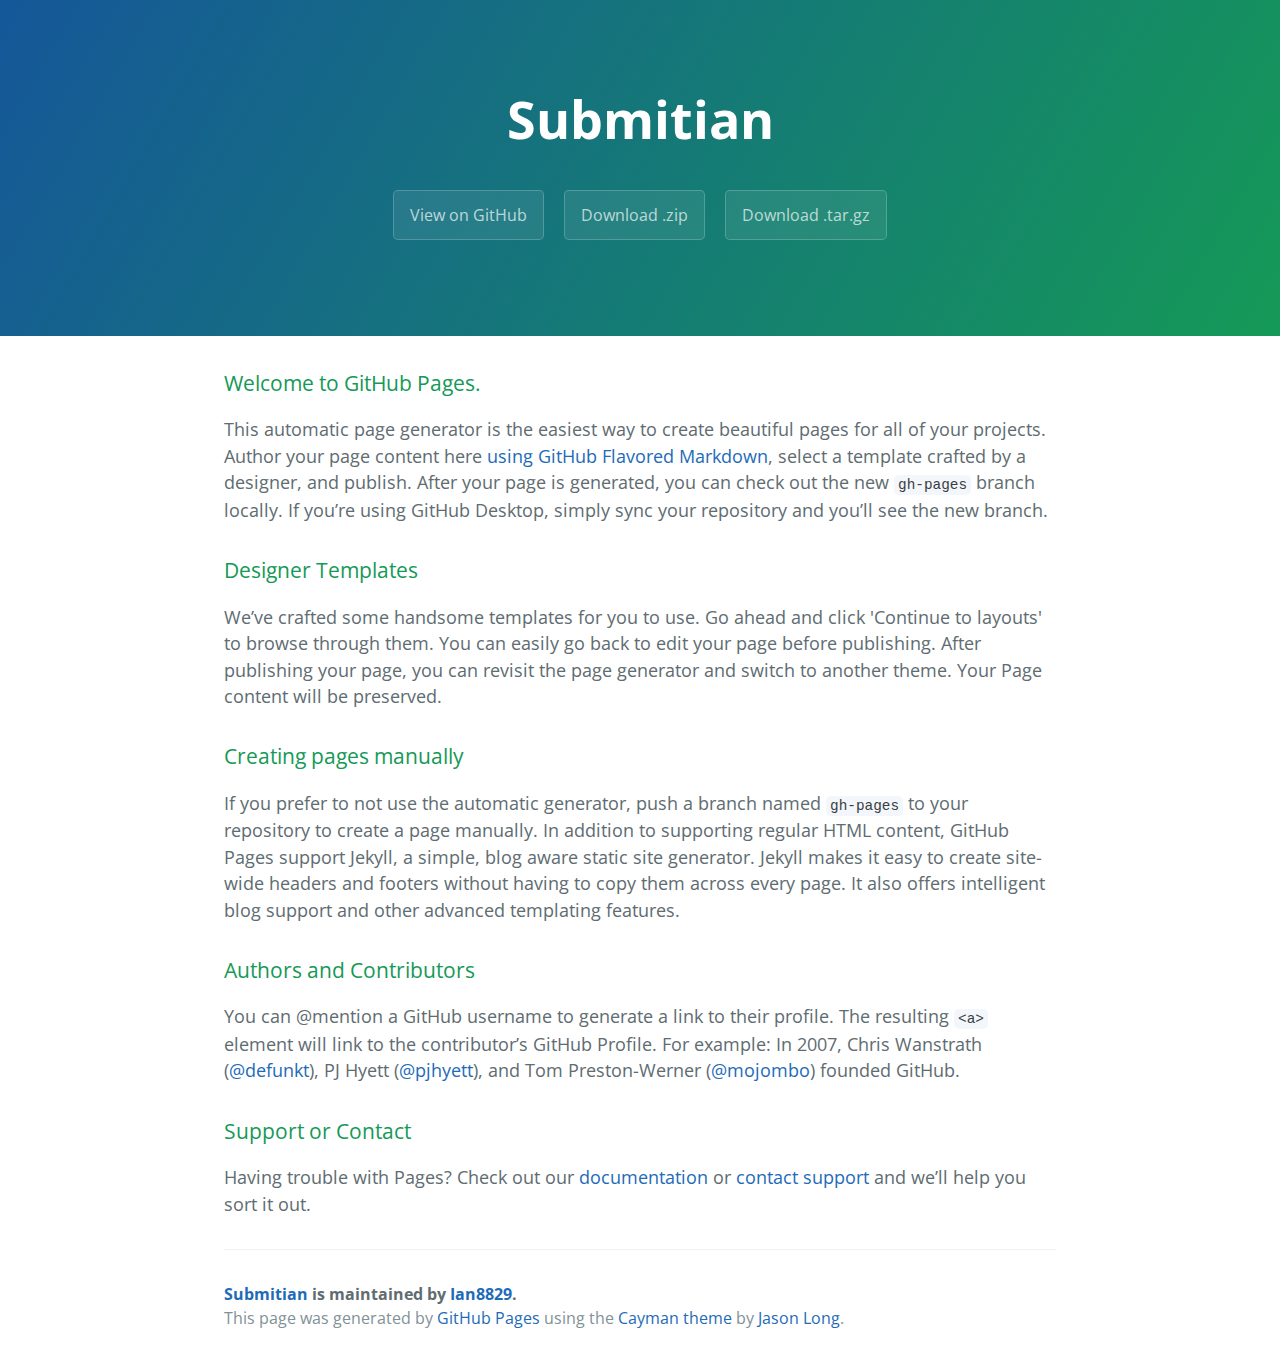
<file: index.html>
<!DOCTYPE html>
<html lang="en-us">
  <head>
    <meta charset="UTF-8">
    <title>Submitian by Ian8829</title>
    <meta name="viewport" content="width=device-width, initial-scale=1">
    <link rel="stylesheet" type="text/css" href="stylesheets/normalize.css" media="screen">
    <link href='https://fonts.googleapis.com/css?family=Open+Sans:400,700' rel='stylesheet' type='text/css'>
    <link rel="stylesheet" type="text/css" href="stylesheets/stylesheet.css" media="screen">
    <link rel="stylesheet" type="text/css" href="stylesheets/github-light.css" media="screen">
  </head>
  <body>
    <section class="page-header">
      <h1 class="project-name">Submitian</h1>
      <h2 class="project-tagline"></h2>
      <a href="https://github.com/Ian8829/SubmitIan" class="btn">View on GitHub</a>
      <a href="https://github.com/Ian8829/SubmitIan/zipball/master" class="btn">Download .zip</a>
      <a href="https://github.com/Ian8829/SubmitIan/tarball/master" class="btn">Download .tar.gz</a>
    </section>

    <section class="main-content">
      <h3>
<a id="welcome-to-github-pages" class="anchor" href="#welcome-to-github-pages" aria-hidden="true"><span aria-hidden="true" class="octicon octicon-link"></span></a>Welcome to GitHub Pages.</h3>

<p>This automatic page generator is the easiest way to create beautiful pages for all of your projects. Author your page content here <a href="https://guides.github.com/features/mastering-markdown/">using GitHub Flavored Markdown</a>, select a template crafted by a designer, and publish. After your page is generated, you can check out the new <code>gh-pages</code> branch locally. If you’re using GitHub Desktop, simply sync your repository and you’ll see the new branch.</p>

<h3>
<a id="designer-templates" class="anchor" href="#designer-templates" aria-hidden="true"><span aria-hidden="true" class="octicon octicon-link"></span></a>Designer Templates</h3>

<p>We’ve crafted some handsome templates for you to use. Go ahead and click 'Continue to layouts' to browse through them. You can easily go back to edit your page before publishing. After publishing your page, you can revisit the page generator and switch to another theme. Your Page content will be preserved.</p>

<h3>
<a id="creating-pages-manually" class="anchor" href="#creating-pages-manually" aria-hidden="true"><span aria-hidden="true" class="octicon octicon-link"></span></a>Creating pages manually</h3>

<p>If you prefer to not use the automatic generator, push a branch named <code>gh-pages</code> to your repository to create a page manually. In addition to supporting regular HTML content, GitHub Pages support Jekyll, a simple, blog aware static site generator. Jekyll makes it easy to create site-wide headers and footers without having to copy them across every page. It also offers intelligent blog support and other advanced templating features.</p>

<h3>
<a id="authors-and-contributors" class="anchor" href="#authors-and-contributors" aria-hidden="true"><span aria-hidden="true" class="octicon octicon-link"></span></a>Authors and Contributors</h3>

<p>You can @mention a GitHub username to generate a link to their profile. The resulting <code>&lt;a&gt;</code> element will link to the contributor’s GitHub Profile. For example: In 2007, Chris Wanstrath (<a href="https://github.com/defunkt" class="user-mention">@defunkt</a>), PJ Hyett (<a href="https://github.com/pjhyett" class="user-mention">@pjhyett</a>), and Tom Preston-Werner (<a href="https://github.com/mojombo" class="user-mention">@mojombo</a>) founded GitHub.</p>

<h3>
<a id="support-or-contact" class="anchor" href="#support-or-contact" aria-hidden="true"><span aria-hidden="true" class="octicon octicon-link"></span></a>Support or Contact</h3>

<p>Having trouble with Pages? Check out our <a href="https://help.github.com/pages">documentation</a> or <a href="https://github.com/contact">contact support</a> and we’ll help you sort it out.</p>

      <footer class="site-footer">
        <span class="site-footer-owner"><a href="https://github.com/Ian8829/SubmitIan">Submitian</a> is maintained by <a href="https://github.com/Ian8829">Ian8829</a>.</span>

        <span class="site-footer-credits">This page was generated by <a href="https://pages.github.com">GitHub Pages</a> using the <a href="https://github.com/jasonlong/cayman-theme">Cayman theme</a> by <a href="https://twitter.com/jasonlong">Jason Long</a>.</span>
      </footer>

    </section>

  
  </body>
</html>
</file>
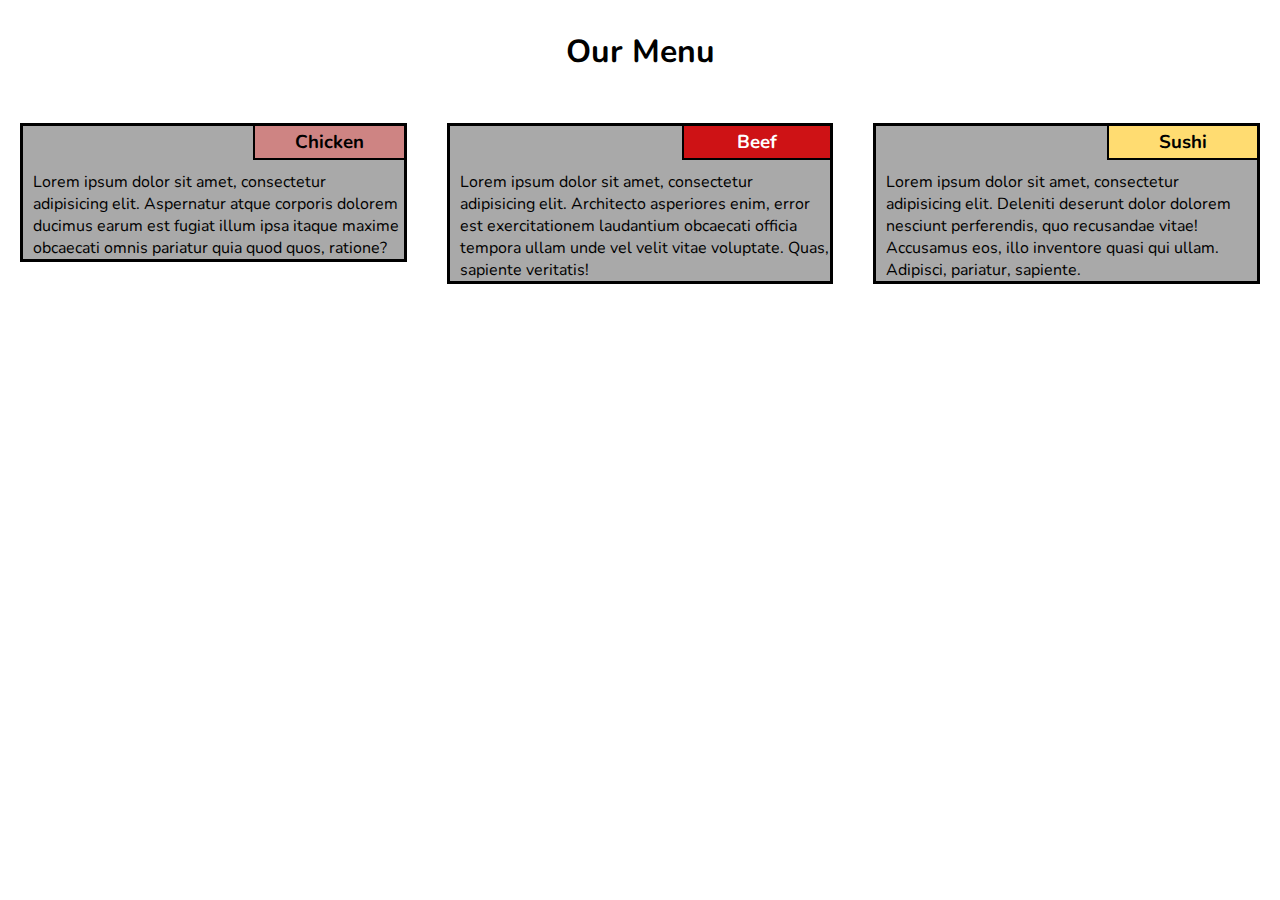
<file: submit/Index.html>
<!DOCTYPE html>
<html lang="en">
<head>
    <meta charset="UTF-8">
    <meta name="viewport" content="width=device-width, initial-scale=1">
    <title>Assignment2</title>
    <link rel="stylesheet" href="css/style.css" type="text/css">
    <link href="https://fonts.googleapis.com/css?family=Nunito" rel="stylesheet">
</head>
<body>
    <h1>Our Menu</h1>
    <div class = "row">
        <div class = "col-lg-4 col-md-6">
            <div class = "menu1">
                <h3 class = "app1">Chicken</h3>
                <p>Lorem ipsum dolor sit amet, consectetur adipisicing elit. Aspernatur atque corporis dolorem ducimus earum est fugiat illum                   ipsa itaque maxime obcaecati omnis pariatur quia quod quos, ratione?</p>
            </div>
        </div>
        <div class = "col-lg-4 col-md-6">
            <div class = "menu2">
                <h3 class = "app2">Beef</h3>
                <p>Lorem ipsum dolor sit amet, consectetur adipisicing elit. Architecto asperiores enim, error est exercitationem laudantium                    obcaecati officia tempora ullam unde vel velit vitae voluptate. Quas, sapiente veritatis!</p>
            </div>
        </div>
        <div class = "col-lg-4 col-md-12">
            <div class = "menu3">
                <h3 class = "app3">Sushi</h3>
                <p>Lorem ipsum dolor sit amet, consectetur adipisicing elit. Deleniti deserunt dolor dolorem nesciunt perferendis, quo                          recusandae vitae! Accusamus eos, illo inventore quasi qui ullam. Adipisci, pariatur, sapiente.</p>
            </div>
        </div>
    </div>
</body>
</html>
</file>
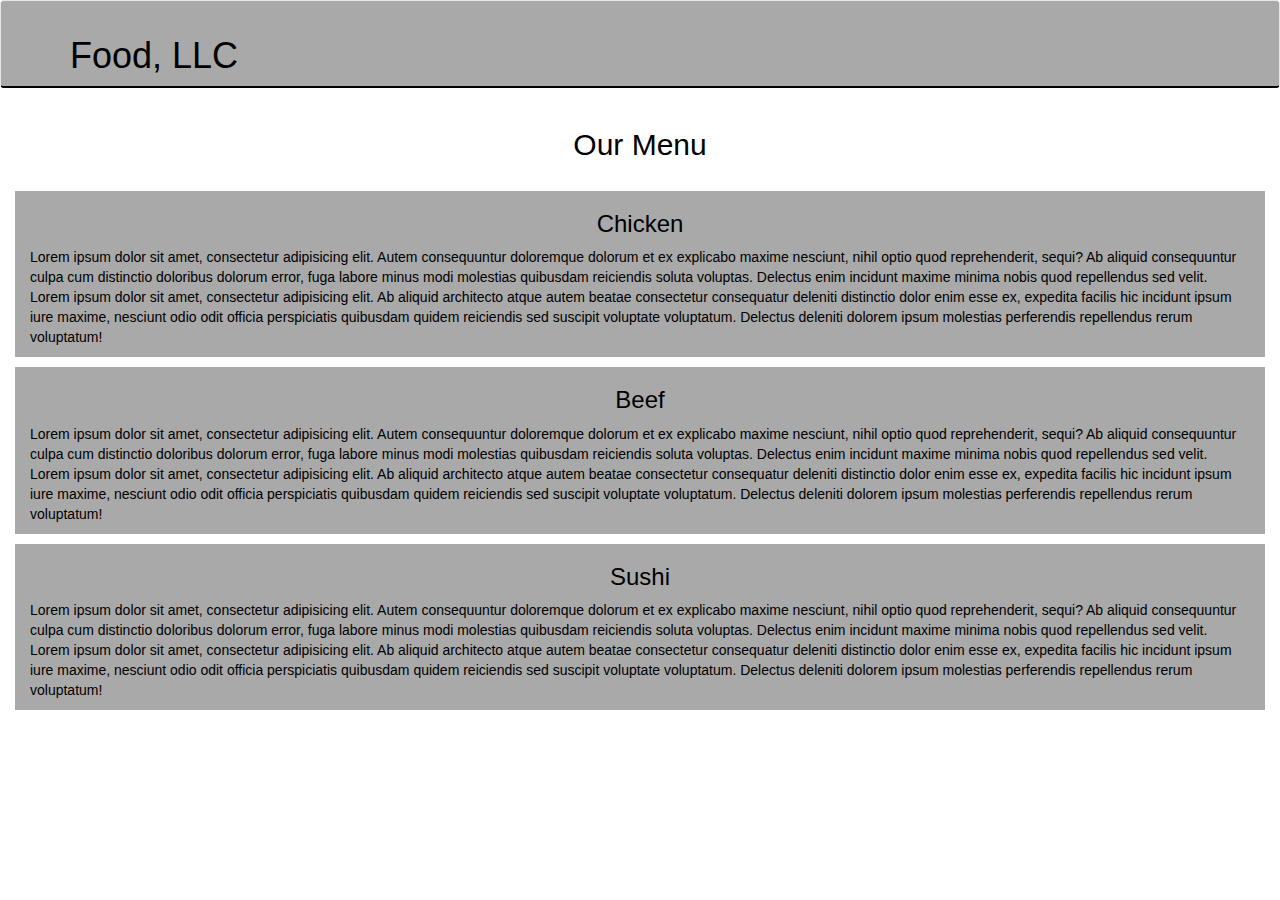
<file: submit2/Index.html>
<!DOCTYPE html>
<html lang="en">
    <head>
        <meta charset="UTF-8">
        <meta name="viewport" content="width=device-width, initial-scale=1">
        <title>Assignment module 3</title>
        <link rel="stylesheet" href="css/style.css">
        <link rel="stylesheet" href="css/bootstrap.min.css">
    </head>
<body>
    <header>
        <nav id="header-nav" class="navbar navbar-default">
            <div class="container">
                <div class = "navbar-header">
                    <div class = "navbar-brand">
                        <h1 class = "brand">Food, LLC</h1>
                    </div>
                    <button type="button" class="navbar-toggle collapsed" data-toggle="collapse" data-target="#collapsable-nav" aria-expanded="false">
                        <span class="sr-only">Toggle navigation</span>
                        <span class="icon-bar"></span>
                        <span class="icon-bar"></span>
                        <span class="icon-bar"></span>
                    </button>
                </div>
                <div id="collapsable-nav" class="collapse navbar-collapse">
                    <ul id="nav-list" class="nav navbar-nav navbar-right">
                        <li>
                            <a href="#">
                                <br class="hidden-xs"></a>
                        </li>
                        <li>
                            <a href="#">
                                <br class="hidden-xs"></a>
                        </li>
                        <li>
                            <a href="#">
                                <br class="hidden-xs"></a>
                        </li>
                    </ul><!-- #nav-list -->
                </div><!-- .collapse .navbar-collapse -->
            </div>
        </nav>
    </header>

    <div id= "mainmn" class= "container-fluid">
        <h2 class="text-center">Our Menu</h2>
        <div class ="menu1 col-md-12 col-sm-12 col-xs-12">
            <h3 class="text-center">Chicken</h3>
            <p>Lorem ipsum dolor sit amet, consectetur adipisicing elit. Autem consequuntur doloremque dolorum et ex explicabo maxime nesciunt, nihil optio quod reprehenderit, sequi? Ab aliquid consequuntur culpa cum distinctio doloribus dolorum error, fuga labore minus modi molestias quibusdam reiciendis soluta voluptas. Delectus enim incidunt maxime minima nobis quod repellendus sed velit. Lorem ipsum dolor sit amet, consectetur adipisicing elit. Ab aliquid architecto atque autem beatae consectetur consequatur deleniti distinctio dolor enim esse ex, expedita facilis hic incidunt ipsum iure maxime, nesciunt odio odit officia perspiciatis quibusdam quidem reiciendis sed suscipit voluptate voluptatum. Delectus deleniti dolorem ipsum molestias perferendis repellendus rerum voluptatum!</p>
        </div>
        <div class="menu2 col-md-12 col-sm-12 col-xs-12">
            <h3 class="text-center">Beef</h3>
            <p>Lorem ipsum dolor sit amet, consectetur adipisicing elit. Autem consequuntur doloremque dolorum et ex explicabo maxime nesciunt, nihil optio quod reprehenderit, sequi? Ab aliquid consequuntur culpa cum distinctio doloribus dolorum error, fuga labore minus modi molestias quibusdam reiciendis soluta voluptas. Delectus enim incidunt maxime minima nobis quod repellendus sed velit. Lorem ipsum dolor sit amet, consectetur adipisicing elit. Ab aliquid architecto atque autem beatae consectetur consequatur deleniti distinctio dolor enim esse ex, expedita facilis hic incidunt ipsum iure maxime, nesciunt odio odit officia perspiciatis quibusdam quidem reiciendis sed suscipit voluptate voluptatum. Delectus deleniti dolorem ipsum molestias perferendis repellendus rerum voluptatum!</p>
        </div>
        <div class="menu3 col-md-12 col-sm-12 col-xs-12">
            <h3 class="text-center">Sushi</h3>
            <p>Lorem ipsum dolor sit amet, consectetur adipisicing elit. Autem consequuntur doloremque dolorum et ex explicabo maxime nesciunt, nihil optio quod reprehenderit, sequi? Ab aliquid consequuntur culpa cum distinctio doloribus dolorum error, fuga labore minus modi molestias quibusdam reiciendis soluta voluptas. Delectus enim incidunt maxime minima nobis quod repellendus sed velit. Lorem ipsum dolor sit amet, consectetur adipisicing elit. Ab aliquid architecto atque autem beatae consectetur consequatur deleniti distinctio dolor enim esse ex, expedita facilis hic incidunt ipsum iure maxime, nesciunt odio odit officia perspiciatis quibusdam quidem reiciendis sed suscipit voluptate voluptatum. Delectus deleniti dolorem ipsum molestias perferendis repellendus rerum voluptatum!</p>
        </div>
    </div>

</body>
</html>
</file>
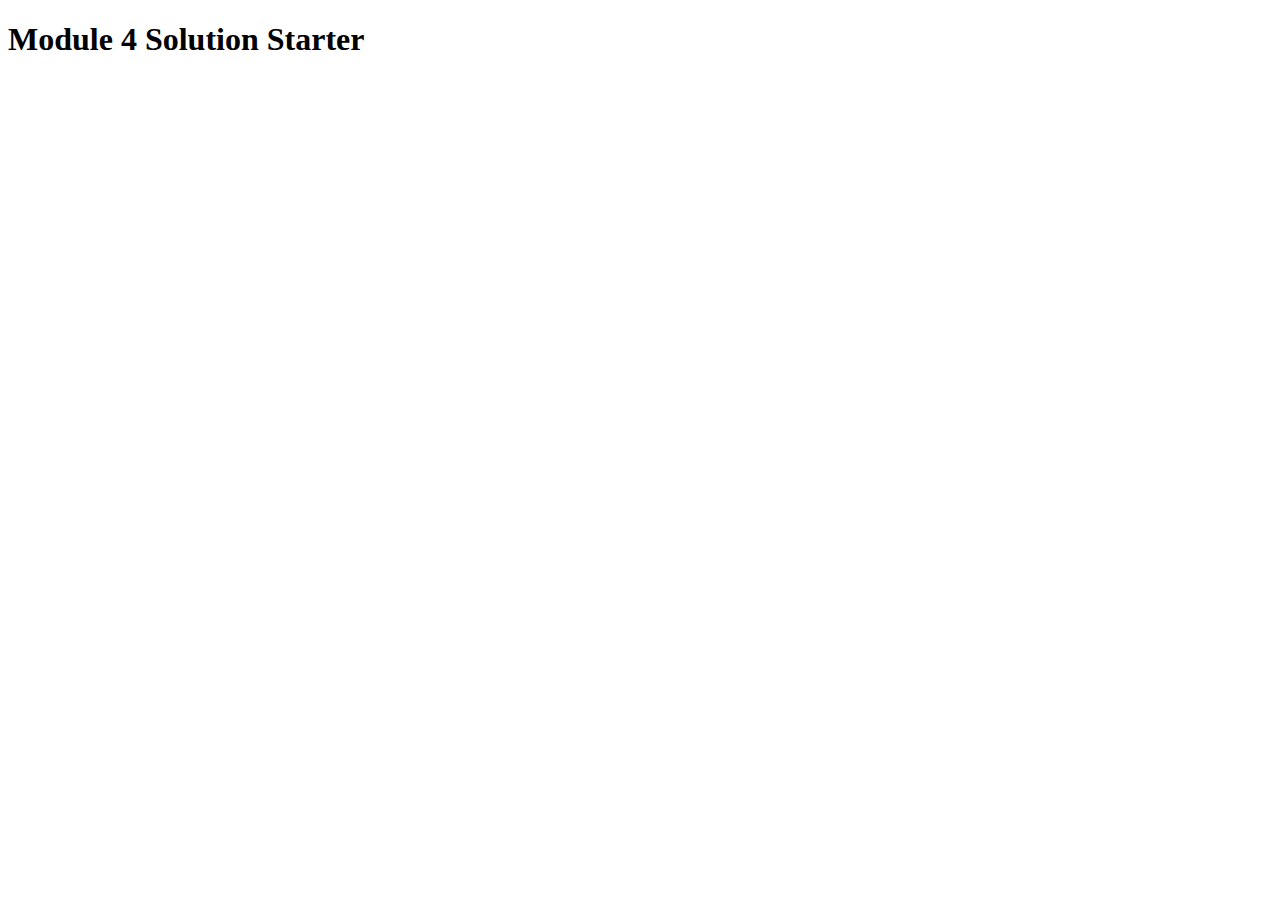
<file: submit4/index.html>
<!DOCTYPE html>
<html>
<head>
  <meta charset="utf-8">
  <title>Module 4 Solution Starter</title>
  <script src="SpeakHello.js"></script>
  <script src="SpeakGoodBye.js"></script>
  <script src="script.js"></script>
</head>
<body>
  <h1>Module 4 Solution Starter</h1>
</body>
</html>
</file>
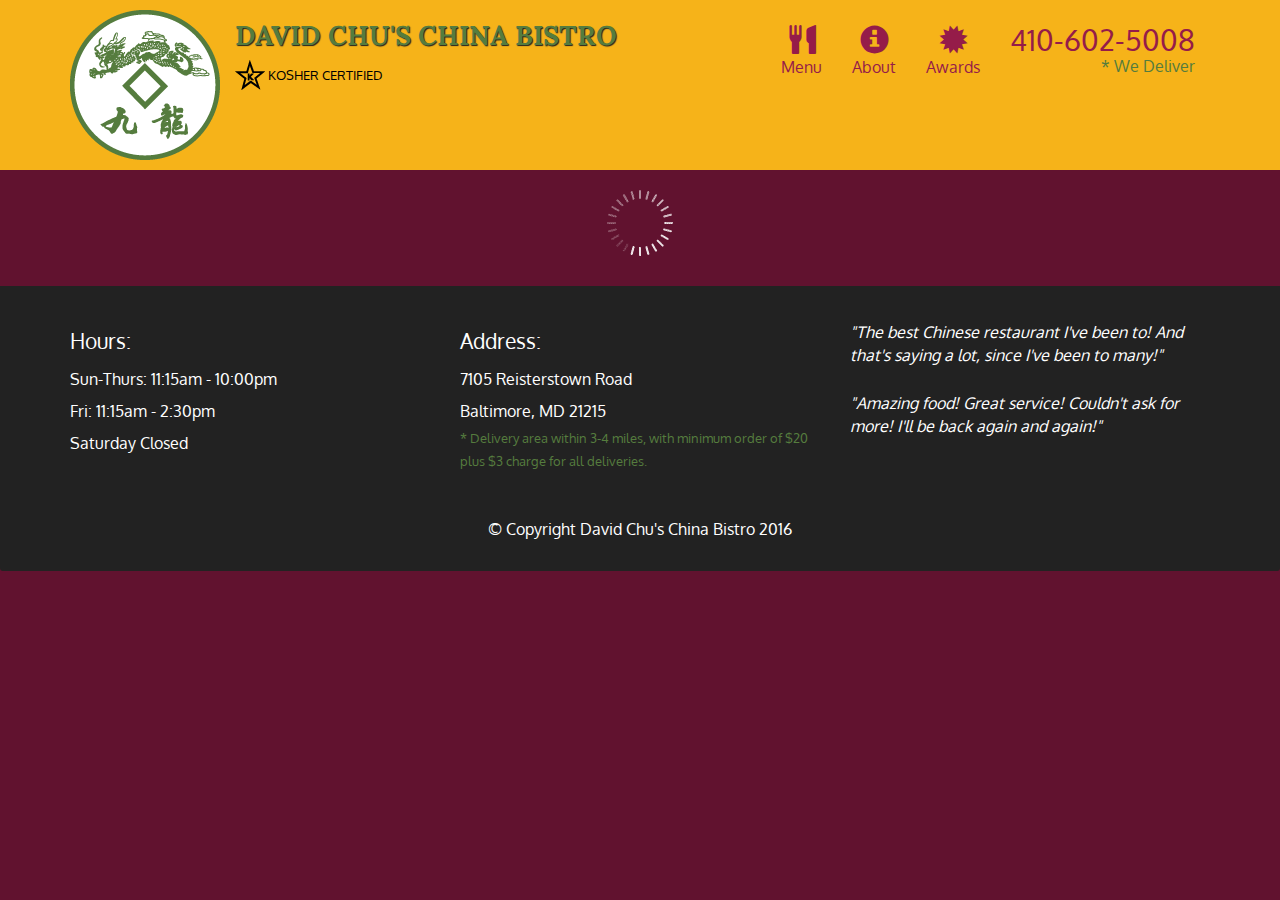
<file: submit5/assignment5-solution-starter/index.html>
<!doctype html>
<html lang="en">
  <head>
    <meta charset="utf-8">
    <meta http-equiv="X-UA-Compatible" content="IE=edge">
    <meta name="viewport" content="width=device-width, initial-scale=1">
    <title>David Chu's China Bistro</title>
    <link rel="stylesheet" href="css/bootstrap.min.css">
    <link rel="stylesheet" href="css/styles.css">
    <link href='https://fonts.googleapis.com/css?family=Oxygen:400,300,700' rel='stylesheet' type='text/css'>
    <link href='https://fonts.googleapis.com/css?family=Lora' rel='stylesheet' type='text/css'>
  </head>
<body>
  <header>
    <nav id="header-nav" class="navbar navbar-default">
      <div class="container">
        <div class="navbar-header">
          <a href="index.html" class="pull-left visible-md visible-lg">
            <div id="logo-img" alt="Logo image"></div>
          </a>

          <div class="navbar-brand">
            <a href="index.html"><h1>David Chu's China Bistro</h1></a>
            <p>
              <img src="images/star-k-logo.png" alt="Kosher certification">
              <span>Kosher Certified</span>
            </p>
          </div>

          <button id="navbarToggle" type="button" class="navbar-toggle collapsed" data-toggle="collapse" data-target="#collapsable-nav" aria-expanded="false">
            <span class="sr-only">Toggle navigation</span>
            <span class="icon-bar"></span>
            <span class="icon-bar"></span>
            <span class="icon-bar"></span>
          </button>
        </div>
        
        <div id="collapsable-nav" class="collapse navbar-collapse">
           <ul id="nav-list" class="nav navbar-nav navbar-right">
            <li id="navHomeButton" class="visible-xs active">
              <a href="index.html">
                <span class="glyphicon glyphicon-home"></span> Home</a>
            </li>
            <li id="navMenuButton">
              <a href="#" onclick="$dc.loadMenuCategories();">
                <span class="glyphicon glyphicon-cutlery"></span><br class="hidden-xs"> Menu</a>
            </li>
            <li>
              <a href="#">
                <span class="glyphicon glyphicon-info-sign"></span><br class="hidden-xs"> About</a>
            </li>
            <li>
              <a href="#">
                <span class="glyphicon glyphicon-certificate"></span><br class="hidden-xs"> Awards</a>
            </li>
            <li id="phone" class="hidden-xs">
              <a href="tel:410-602-5008">
                <span>410-602-5008</span></a><div>* We Deliver</div>
            </li>
          </ul><!-- #nav-list -->
        </div><!-- .collapse .navbar-collapse -->
      </div><!-- .container -->
    </nav><!-- #header-nav -->
  </header>

  <div id="call-btn" class="visible-xs">
    <a class="btn" href="tel:410-602-5008">
    <span class="glyphicon glyphicon-earphone"></span>
    410-602-5008
    </a>
  </div>
  <div id="xs-deliver" class="text-center visible-xs">* We Deliver</div>

  <div id="main-content" class="container"></div>

  <footer class="panel-footer">
    <div class="container">
      <div class="row">
        <section id="hours" class="col-sm-4">
          <span>Hours:</span><br>
          Sun-Thurs: 11:15am - 10:00pm<br>
          Fri: 11:15am - 2:30pm<br>
          Saturday Closed
          <hr class="visible-xs">
        </section>
        <section id="address" class="col-sm-4">
          <span>Address:</span><br>
          7105 Reisterstown Road<br>
          Baltimore, MD 21215
          <p>* Delivery area within 3-4 miles, with minimum order of $20 plus $3 charge for all deliveries.</p>
          <hr class="visible-xs">
        </section>
        <section id="testimonials" class="col-sm-4">
          <p>"The best Chinese restaurant I've been to! And that's saying a lot, since I've been to many!"</p>
          <p>"Amazing food! Great service! Couldn't ask for more! I'll be back again and again!"</p>
        </section>
      </div>
      <div class="text-center">&copy; Copyright David Chu's China Bistro 2016</div>
    </div>
  </footer>

  <!-- jQuery (Bootstrap JS plugins depend on it) -->
  <script src="js/jquery-2.1.4.min.js"></script>
  <script src="js/bootstrap.min.js"></script>
  <script src="js/ajax-utils.js"></script>
  <script src="js/script.js"></script>
</body>
</html>
</file>
<file: stylesheets/stylesheet.css>
* {
  box-sizing: border-box; }

body {
  padding: 0;
  margin: 0;
  font-family: "Open Sans", "Helvetica Neue", Helvetica, Arial, sans-serif;
  font-size: 16px;
  line-height: 1.5;
  color: #606c71; }

a {
  color: #1e6bb8;
  text-decoration: none; }
  a:hover {
    text-decoration: underline; }

.btn {
  display: inline-block;
  margin-bottom: 1rem;
  color: rgba(255, 255, 255, 0.7);
  background-color: rgba(255, 255, 255, 0.08);
  border-color: rgba(255, 255, 255, 0.2);
  border-style: solid;
  border-width: 1px;
  border-radius: 0.3rem;
  transition: color 0.2s, background-color 0.2s, border-color 0.2s; }
  .btn + .btn {
    margin-left: 1rem; }

.btn:hover {
  color: rgba(255, 255, 255, 0.8);
  text-decoration: none;
  background-color: rgba(255, 255, 255, 0.2);
  border-color: rgba(255, 255, 255, 0.3); }

@media screen and (min-width: 64em) {
  .btn {
    padding: 0.75rem 1rem; } }

@media screen and (min-width: 42em) and (max-width: 64em) {
  .btn {
    padding: 0.6rem 0.9rem;
    font-size: 0.9rem; } }

@media screen and (max-width: 42em) {
  .btn {
    display: block;
    width: 100%;
    padding: 0.75rem;
    font-size: 0.9rem; }
    .btn + .btn {
      margin-top: 1rem;
      margin-left: 0; } }

.page-header {
  color: #fff;
  text-align: center;
  background-color: #159957;
  background-image: linear-gradient(120deg, #155799, #159957); }

@media screen and (min-width: 64em) {
  .page-header {
    padding: 5rem 6rem; } }

@media screen and (min-width: 42em) and (max-width: 64em) {
  .page-header {
    padding: 3rem 4rem; } }

@media screen and (max-width: 42em) {
  .page-header {
    padding: 2rem 1rem; } }

.project-name {
  margin-top: 0;
  margin-bottom: 0.1rem; }

@media screen and (min-width: 64em) {
  .project-name {
    font-size: 3.25rem; } }

@media screen and (min-width: 42em) and (max-width: 64em) {
  .project-name {
    font-size: 2.25rem; } }

@media screen and (max-width: 42em) {
  .project-name {
    font-size: 1.75rem; } }

.project-tagline {
  margin-bottom: 2rem;
  font-weight: normal;
  opacity: 0.7; }

@media screen and (min-width: 64em) {
  .project-tagline {
    font-size: 1.25rem; } }

@media screen and (min-width: 42em) and (max-width: 64em) {
  .project-tagline {
    font-size: 1.15rem; } }

@media screen and (max-width: 42em) {
  .project-tagline {
    font-size: 1rem; } }

.main-content :first-child {
  margin-top: 0; }
.main-content img {
  max-width: 100%; }
.main-content h1, .main-content h2, .main-content h3, .main-content h4, .main-content h5, .main-content h6 {
  margin-top: 2rem;
  margin-bottom: 1rem;
  font-weight: normal;
  color: #159957; }
.main-content p {
  margin-bottom: 1em; }
.main-content code {
  padding: 2px 4px;
  font-family: Consolas, "Liberation Mono", Menlo, Courier, monospace;
  font-size: 0.9rem;
  color: #383e41;
  background-color: #f3f6fa;
  border-radius: 0.3rem; }
.main-content pre {
  padding: 0.8rem;
  margin-top: 0;
  margin-bottom: 1rem;
  font: 1rem Consolas, "Liberation Mono", Menlo, Courier, monospace;
  color: #567482;
  word-wrap: normal;
  background-color: #f3f6fa;
  border: solid 1px #dce6f0;
  border-radius: 0.3rem; }
  .main-content pre > code {
    padding: 0;
    margin: 0;
    font-size: 0.9rem;
    color: #567482;
    word-break: normal;
    white-space: pre;
    background: transparent;
    border: 0; }
.main-content .highlight {
  margin-bottom: 1rem; }
  .main-content .highlight pre {
    margin-bottom: 0;
    word-break: normal; }
.main-content .highlight pre, .main-content pre {
  padding: 0.8rem;
  overflow: auto;
  font-size: 0.9rem;
  line-height: 1.45;
  border-radius: 0.3rem; }
.main-content pre code, .main-content pre tt {
  display: inline;
  max-width: initial;
  padding: 0;
  margin: 0;
  overflow: initial;
  line-height: inherit;
  word-wrap: normal;
  background-color: transparent;
  border: 0; }
  .main-content pre code:before, .main-content pre code:after, .main-content pre tt:before, .main-content pre tt:after {
    content: normal; }
.main-content ul, .main-content ol {
  margin-top: 0; }
.main-content blockquote {
  padding: 0 1rem;
  margin-left: 0;
  color: #819198;
  border-left: 0.3rem solid #dce6f0; }
  .main-content blockquote > :first-child {
    margin-top: 0; }
  .main-content blockquote > :last-child {
    margin-bottom: 0; }
.main-content table {
  display: block;
  width: 100%;
  overflow: auto;
  word-break: normal;
  word-break: keep-all; }
  .main-content table th {
    font-weight: bold; }
  .main-content table th, .main-content table td {
    padding: 0.5rem 1rem;
    border: 1px solid #e9ebec; }
.main-content dl {
  padding: 0; }
  .main-content dl dt {
    padding: 0;
    margin-top: 1rem;
    font-size: 1rem;
    font-weight: bold; }
  .main-content dl dd {
    padding: 0;
    margin-bottom: 1rem; }
.main-content hr {
  height: 2px;
  padding: 0;
  margin: 1rem 0;
  background-color: #eff0f1;
  border: 0; }

@media screen and (min-width: 64em) {
  .main-content {
    max-width: 64rem;
    padding: 2rem 6rem;
    margin: 0 auto;
    font-size: 1.1rem; } }

@media screen and (min-width: 42em) and (max-width: 64em) {
  .main-content {
    padding: 2rem 4rem;
    font-size: 1.1rem; } }

@media screen and (max-width: 42em) {
  .main-content {
    padding: 2rem 1rem;
    font-size: 1rem; } }

.site-footer {
  padding-top: 2rem;
  margin-top: 2rem;
  border-top: solid 1px #eff0f1; }

.site-footer-owner {
  display: block;
  font-weight: bold; }

.site-footer-credits {
  color: #819198; }

@media screen and (min-width: 64em) {
  .site-footer {
    font-size: 1rem; } }

@media screen and (min-width: 42em) and (max-width: 64em) {
  .site-footer {
    font-size: 1rem; } }

@media screen and (max-width: 42em) {
  .site-footer {
    font-size: 0.9rem; } }
</file>
<file: stylesheets/github-light.css>
/*
The MIT License (MIT)

Copyright (c) 2016 GitHub, Inc.

Permission is hereby granted, free of charge, to any person obtaining a copy
of this software and associated documentation files (the "Software"), to deal
in the Software without restriction, including without limitation the rights
to use, copy, modify, merge, publish, distribute, sublicense, and/or sell
copies of the Software, and to permit persons to whom the Software is
furnished to do so, subject to the following conditions:

The above copyright notice and this permission notice shall be included in all
copies or substantial portions of the Software.

THE SOFTWARE IS PROVIDED "AS IS", WITHOUT WARRANTY OF ANY KIND, EXPRESS OR
IMPLIED, INCLUDING BUT NOT LIMITED TO THE WARRANTIES OF MERCHANTABILITY,
FITNESS FOR A PARTICULAR PURPOSE AND NONINFRINGEMENT. IN NO EVENT SHALL THE
AUTHORS OR COPYRIGHT HOLDERS BE LIABLE FOR ANY CLAIM, DAMAGES OR OTHER
LIABILITY, WHETHER IN AN ACTION OF CONTRACT, TORT OR OTHERWISE, ARISING FROM,
OUT OF OR IN CONNECTION WITH THE SOFTWARE OR THE USE OR OTHER DEALINGS IN THE
SOFTWARE.

*/

.pl-c /* comment */ {
  color: #969896;
}

.pl-c1 /* constant, variable.other.constant, support, meta.property-name, support.constant, support.variable, meta.module-reference, markup.raw, meta.diff.header */,
.pl-s .pl-v /* string variable */ {
  color: #0086b3;
}

.pl-e /* entity */,
.pl-en /* entity.name */ {
  color: #795da3;
}

.pl-smi /* variable.parameter.function, storage.modifier.package, storage.modifier.import, storage.type.java, variable.other */,
.pl-s .pl-s1 /* string source */ {
  color: #333;
}

.pl-ent /* entity.name.tag */ {
  color: #63a35c;
}

.pl-k /* keyword, storage, storage.type */ {
  color: #a71d5d;
}

.pl-s /* string */,
.pl-pds /* punctuation.definition.string, string.regexp.character-class */,
.pl-s .pl-pse .pl-s1 /* string punctuation.section.embedded source */,
.pl-sr /* string.regexp */,
.pl-sr .pl-cce /* string.regexp constant.character.escape */,
.pl-sr .pl-sre /* string.regexp source.ruby.embedded */,
.pl-sr .pl-sra /* string.regexp string.regexp.arbitrary-repitition */ {
  color: #183691;
}

.pl-v /* variable */ {
  color: #ed6a43;
}

.pl-id /* invalid.deprecated */ {
  color: #b52a1d;
}

.pl-ii /* invalid.illegal */ {
  color: #f8f8f8;
  background-color: #b52a1d;
}

.pl-sr .pl-cce /* string.regexp constant.character.escape */ {
  font-weight: bold;
  color: #63a35c;
}

.pl-ml /* markup.list */ {
  color: #693a17;
}

.pl-mh /* markup.heading */,
.pl-mh .pl-en /* markup.heading entity.name */,
.pl-ms /* meta.separator */ {
  font-weight: bold;
  color: #1d3e81;
}

.pl-mq /* markup.quote */ {
  color: #008080;
}

.pl-mi /* markup.italic */ {
  font-style: italic;
  color: #333;
}

.pl-mb /* markup.bold */ {
  font-weight: bold;
  color: #333;
}

.pl-md /* markup.deleted, meta.diff.header.from-file */ {
  color: #bd2c00;
  background-color: #ffecec;
}

.pl-mi1 /* markup.inserted, meta.diff.header.to-file */ {
  color: #55a532;
  background-color: #eaffea;
}

.pl-mdr /* meta.diff.range */ {
  font-weight: bold;
  color: #795da3;
}

.pl-mo /* meta.output */ {
  color: #1d3e81;
}
</file>
<file: submit/css/style.css>
* {
    box-sizing: border-box;
    margin: 0px;
    padding: 0px;
    font-family: 'Nunito', sans-serif;
}

h1 {
    text-align: center;
    margin: 30px;
}

.row {
    width: 100%
}

.menu1 {
    border: solid black 3px;
    background-color: #a9a9a9;
    position: relative;
    padding-top: 45px;
    padding-left: 10px;
    margin: 20px;
}

.menu1 h3 {
    border: solid black 2px;
    border-top: 0px;
    border-right: 0px;
    background-color: #ce8483;
    position: absolute;
    top:0px;
    right:0px;
    padding: 3px 40px;
}


.menu2 {
    border: solid black 3px;
    background-color: #a9a9a9;
    position: relative;
    padding-top: 45px;
    padding-left: 10px;
    margin: 20px;

}

.menu2 h3 {
    border: solid black 2px;
    border-top: 0px;
    border-right: 0px;
    background-color: #ce1215;
    color: white;
    position: absolute;
    top:0px;
    right:0px;
    padding: 3px 53px;
}

.menu3 {
    border: solid black 3px;
    background-color: #a9a9a9;
    position: relative;
    padding-top: 45px;
    padding-left: 10px;
    margin: 20px;
}

.menu3 h3 {
    border: solid black 2px;
    border-top: 0px;
    border-right: 0px;
    background-color: #ffdc71;
    position: absolute;
    top:0px;
    right:0px;
    padding: 3px 50px;
}

@media (min-width: 992px) {
    .col-lg-4 {
        float: left;
        width: 33.33%;
    }
}

@media (min-width: 768px) and (max-width: 991px) {
    .col-md-6 {
        float: left;
        width: 50%;
    }
    .col-md-12 {
        float: left;
        width: 100%;
    }

}
</file>
<file: submit2/css/style.css>
* {
    box-sizing: border-box;
    color: black;
}

#header-nav {
    background-color: #a9a9a9;
    border-bottom: 2px black solid;
    padding-bottom: 35px;
    padding-top: 0;
}

.brand {
    color: black;
}

.navbar-toggle {
    clear: right;
    position: absolute;
    top: 30px;
}

.menu1, .menu2, .menu3 {
    border: 0px #a9a9a9 solid;
    background-color: #a9a9a9;
    margin-bottom: 10px;
}

.menu1 {
    margin-top: 20px;
}

.navbar-header button.navbar-toggle, .navbar-header .icon-bar {
    border: 1px solid black;
}
.navbar-header button.navbar-toggle {
    clear: right;
</file>
<file: submit5/assignment5-solution-starter/css/styles.css>
body {
  font-size: 16px;
  color: #fff;
  background-color: #61122f;
  font-family: 'Oxygen', sans-serif;
}

/** HEADER **/
#header-nav {
  background-color: #f6b319;
  border-radius: 0;
  border: 0;
}

#logo-img {
  background: url('../images/restaurant-logo_large.png') no-repeat;
  width: 150px;
  height: 150px;
  margin: 10px 15px 10px 0;
}

.navbar-brand {
  padding-top: 25px;
}
.navbar-brand h1 { /* Restaurant name */
  font-family: 'Lora', serif;
  color: #557c3e;
  font-size: 1.5em;
  text-transform: uppercase;
  font-weight: bold;
  text-shadow: 1px 1px 1px #222;
  margin-top: 0;
  margin-bottom: 0;
  line-height: .75;
}
.navbar-brand a:hover, .navbar-brand a:focus {
  text-decoration: none;
}
.navbar-brand p { /* Kosher cert */
  color: #000;
  text-transform: uppercase;
  font-size: .7em;
  margin-top: 15px;
}
.navbar-brand p span { /* Star-K */
  vertical-align: middle;
}

#nav-list {
  margin-top: 10px;
}
#nav-list a {
  color: #951C49;
  text-align: center;
}
#nav-list a:hover {
  background: #E7E7E7;
}
#nav-list a span {
  font-size: 1.8em;
}

#phone {
  margin-top: 5px;
}
#phone a { /* Phone number */
  text-align: right;
  padding-bottom: 0;
}
#phone div { /* We Deliver */
  color: #557c3e;
  text-align: right;
  padding-right: 15px;
}

.navbar-header button.navbar-toggle, .navbar-header .icon-bar {
  border: 1px solid #61122f;
}
.navbar-header button.navbar-toggle {
  clear: both;
  margin-top: -30px;
}
/* END HEADER */

/* FOOTER */
.panel-footer {
  margin-top: 30px;
  padding-top: 35px;
  padding-bottom: 30px;
  background-color: #222;
  border-top: 0;
}
.panel-footer div.row {
  margin-bottom: 35px;
}
#hours, #address {
  line-height: 2;
}
#hours > span, #address > span {
  font-size: 1.3em;
}
#address p {
  color: #557c3e;
  font-size: .8em;
  line-height: 1.8;
}
#testimonials {
  font-style: italic;
}
#testimonials p:nth-child(2) {
  margin-top: 25px;
}
/* END FOOTER */



/* HOME PAGE */
.container .jumbotron {
  box-shadow: 0 0 50px #3F0C1F;
  border: 2px solid #3F0C1F;
}

#menu-tile, #specials-tile, #map-tile {
  height: 250px;
  width: 100%;
  margin-bottom: 15px;
  position: relative;
  border: 2px solid #3F0C1F;
  overflow: hidden;
}
#menu-tile:hover, #specials-tile:hover, #map-tile:hover {
  box-shadow: 0 1px 5px 1px #cccccc;
}
#menu-tile {
  background: url('../images/menu-tile.jpg') no-repeat;
  background-position: center;
}
#specials-tile {
  background: url('../images/specials-tile.jpg') no-repeat;
  background-position: center;
}
#menu-tile span, #specials-tile span, #map-tile span {
  position: absolute;
  bottom: 0;
  right: 0;
  width: 100%;
  text-align: center;
  font-size: 1.6em;
  text-transform: uppercase;
  background-color: #000;
  color: #fff;
  opacity: .8;
}
/* END HOME PAGE */

/* MENU CATEGORIES PAGE */
.category-tile { 
  position: relative;
  border: 2px solid #3F0C1F;
  overflow: hidden;
  width: 200px;
  height: 200px;
  margin: 0 auto 15px;
}
.category-tile span {
  position: absolute;
  bottom: 0;
  right: 0;
  width: 100%;
  text-align: center;
  font-size: 1.2em;
  text-transform: uppercase;
  background-color: #000;
  color: #fff;
  opacity: .8;
}
.category-tile:hover {
  box-shadow: 0 1px 5px 1px #cccccc;
}

#menu-categories-title + div {
  margin-bottom: 50px;
}
/* END MENU CATEGORIES PAGE */

/* SINGLE CATEGORY PAGE */
.menu-item-tile {
  margin-bottom: 25px;
}
.menu-item-tile hr {
  width: 80%;
}
.menu-item-tile .menu-item-price {
  font-size: 1.1em;
  text-align: right;
  margin-top: -15px;
  margin-right: -15px;
}
.menu-item-tile .menu-item-price span {
  font-size: .6em;
}
.menu-item-photo {
  position: relative;
  border: 2px solid #3F0C1F; 
  overflow: hidden;
  padding: 0;
  margin-right: -15px;
  margin-left: auto;
  margin-bottom: 20px;
  max-width: 250px;
}
.menu-item-photo div {
  position: absolute;
  bottom: 0;
  right: 0;
  width: 80px;
  background-color: #557c3e;
  text-align: center;
}
.menu-item-description {
  padding-right: 30px;
}
h3.menu-item-title {
  margin: 0 0 10px;
}
.menu-item-details {
  font-size: .9em;
  font-style: italic;
}
/* END SINGLE CATEGORY PAGE */


/********** Large devices only **********/
@media (min-width: 1200px) {
  .container .jumbotron {
    background: url('../images/jumbotron_1200.jpg') no-repeat;
    height: 675px;
  }
}

/********** Medium devices only **********/
@media (min-width: 992px) and (max-width: 1199px) {
  /* Header */
  #logo-img {
    background: url('../images/restaurant-logo_medium.png') no-repeat;
    width: 100px;
    height: 100px;
    margin: 5px 5px 5px 0;
  }
  /* End Header */

  /* Home Page */
  .container .jumbotron {
    background: url('../images/jumbotron_992.jpg') no-repeat;
    height: 558px;
  }
  /* End Home Page */
}

/********** Small devices only **********/
@media (min-width: 768px) and (max-width: 991px) {
  /* Home Page */
  .container .jumbotron {
    background: url('../images/jumbotron_768.jpg') no-repeat;
    height: 432px;
  }
  /* End Home Page */
}

/********** Extra small devices only **********/
@media (max-width: 767px) {
  /* Header */
  .navbar-brand {
    padding-top: 10px;
    height: 80px;
  }
  .navbar-brand h1 { /* Restaurant name */
    padding-top: 10px;
    font-size: 5vw; /* 1vw = 1% of viewport width */
  }
  .navbar-brand p { /* Kosher cert */
    font-size: .6em;
    margin-top: 12px;
  }
  .navbar-brand p img { /* Star-K */
    height: 20px;
  }

  #collapsable-nav a { /* Collapsed nav menu text */
    font-size: 1.2em;
  }
  #collapsable-nav a span { /* Collapsed nav menu glyph */
    font-size: 1em;
    margin-right: 5px;
  }

  #call-btn > a {
    font-size: 1.5em;
    display: block;
    margin: 0 20px;
    padding: 10px;
    border: 2px solid #fff;
    background-color: #f6b319;
    color: #951c49;
  }
  #xs-deliver {
    margin-top: 5px;
    font-size: .7em;
    letter-spacing: .1em;
    text-transform: uppercase;
  }
  /* End Header */

  /* Footer */
  .panel-footer section {
    margin-bottom: 30px;
    text-align: center;
  }
  .panel-footer section:nth-child(3) {
    margin-bottom: 0; /* margin already exists on the whole row */
  }
  .panel-footer section hr {
    width: 50%;
  }
  /* End Footer */

  /* Home Page */
  .container .jumbotron {
    margin-top: 30px;
    padding: 0;
  }
  #menu-tile, #specials-tile {
    width: 360px;
    margin: 0 auto 15px;
  }

  .menu-item-photo {
    margin-right: auto;
  }
  .menu-item-tile .menu-item-price {
    text-align: center;
  }
  .menu-item-description {
    text-align: center;;
  }
}


/********** Super extra small devices Only :-) (e.g., iPhone 4) **********/
@media (max-width: 479px) {
  /* Header */
  .navbar-brand h1 { /* Restaurant name */
    padding-top: 5px;
    font-size: 6vw;
  }
  /* End Header */
  
  /* Home page */
  #menu-tile, #specials-tile {
    width: 280px;
    margin: 0 auto 15px;
  }

  .col-xxs-12 {
    position: relative;
    min-height: 1px;
    padding-right: 15px;
    padding-left: 15px;
    float: left;
    width: 100%;
  }
}
</file>
